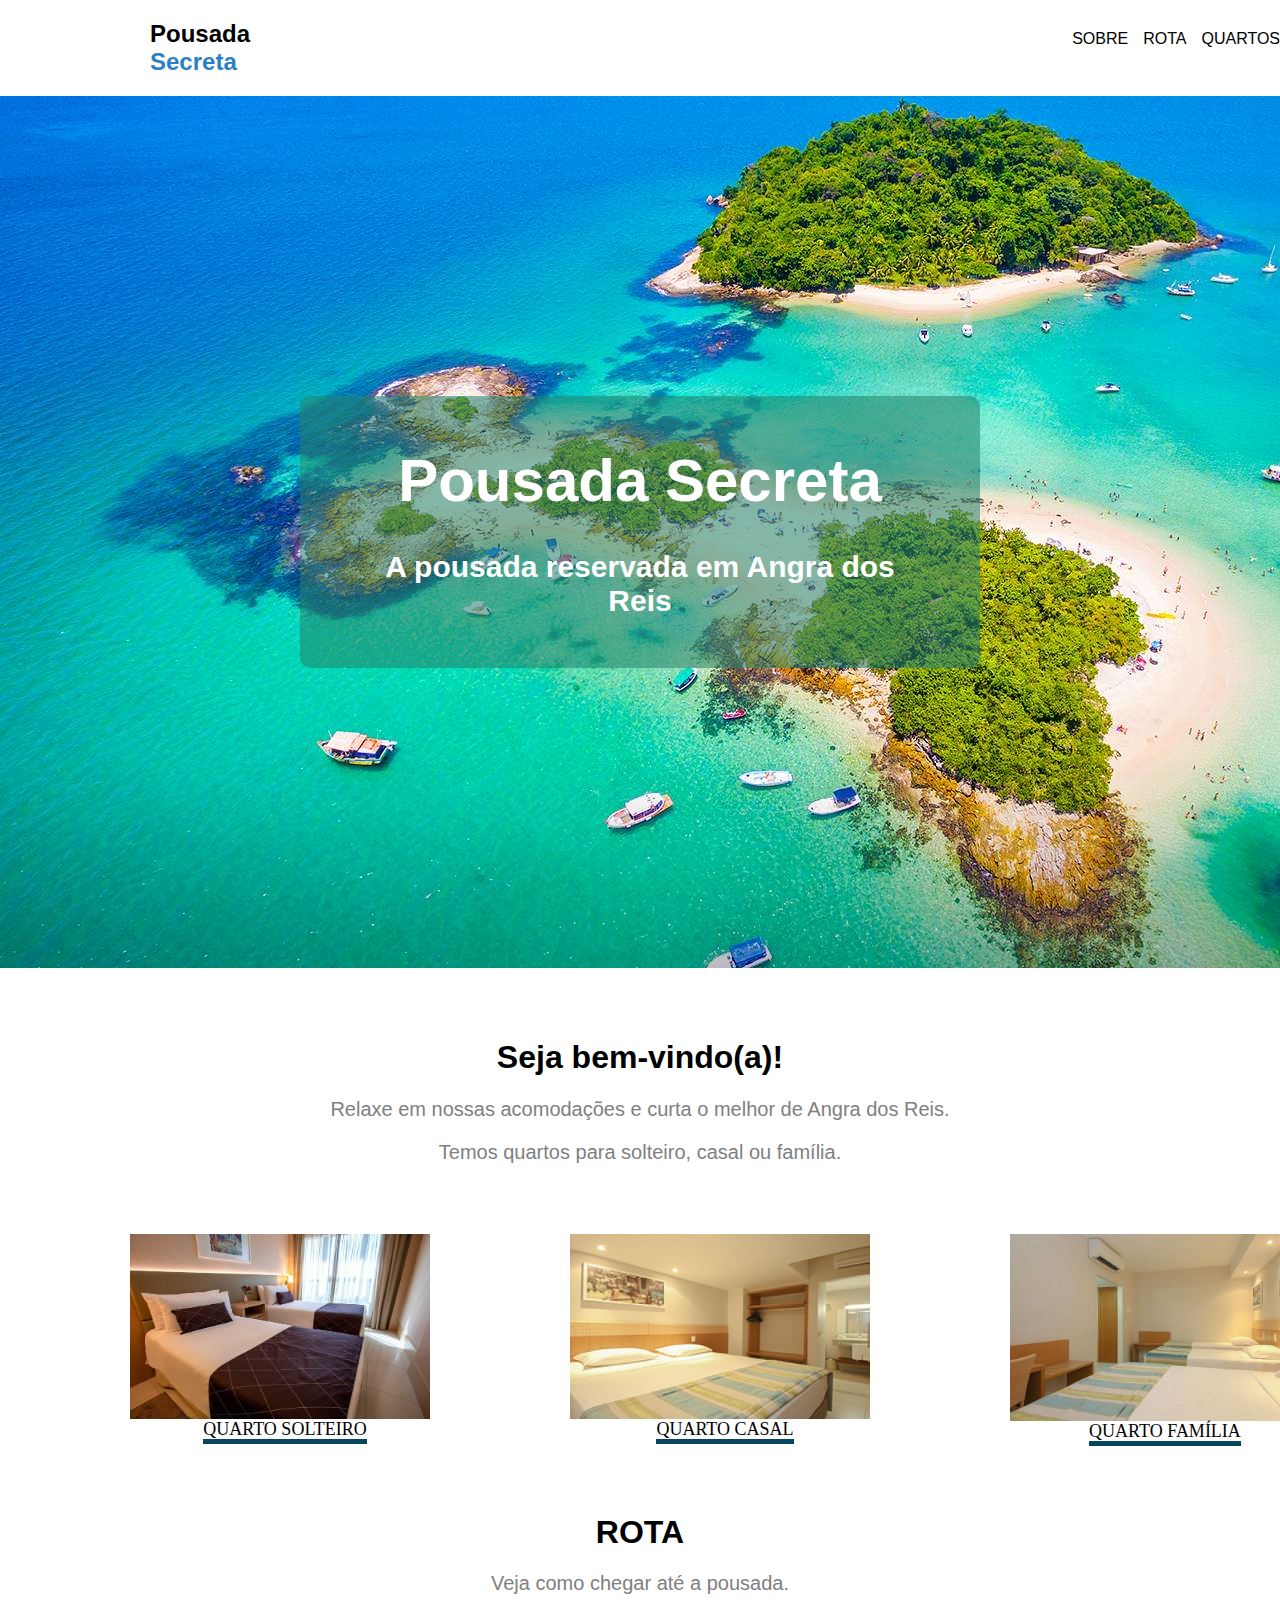
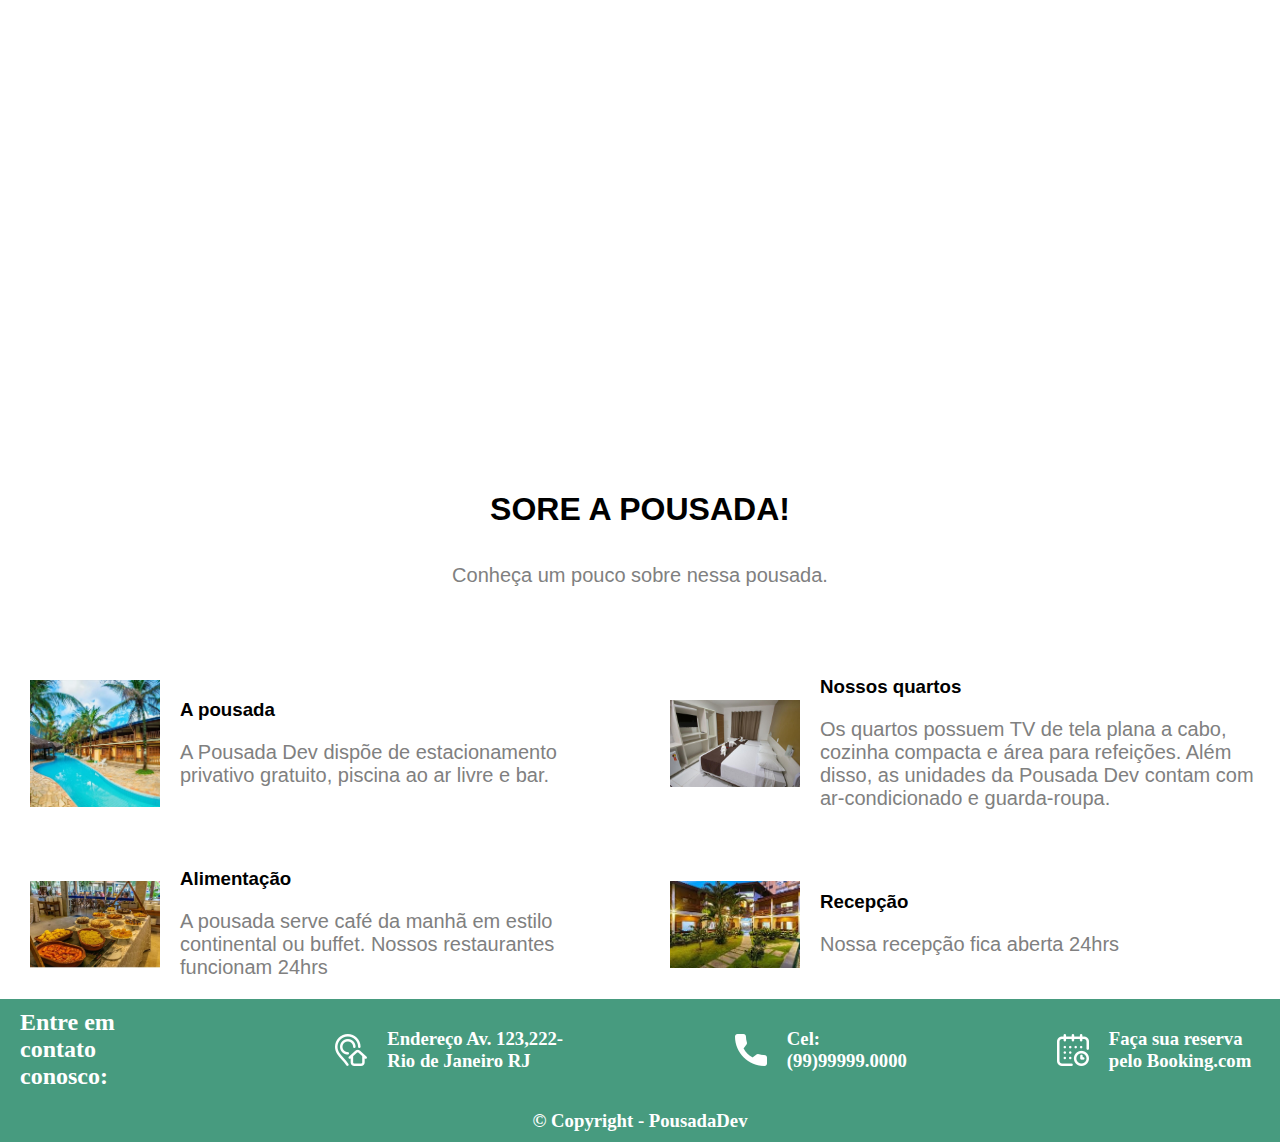
<file: index.html>
<!DOCTYPE html>
<html lang="en">
<head>
    <meta charset="UTF-8">
    <meta name="viewport" content="width=device-width, initial-scale=1.0">
    <title>Pousada Secreta</title>
    <link rel="stylesheet" href="estilo.css">
</head>
<body>
    
</body>
</html>

<div class="topo1">

    <h2>Pousada <span style="color: rgb(43, 127, 196);">Secreta</span></h2>
    <a href="www.a.com">SOBRE</a>
    <a href="www.a.com">ROTA</a>
    <a href="www.a.com">QUARTOS</a>

    </div>

<div class="topo2">
<div class="box">
    <h1>Pousada Secreta</h1>
    <h2>A pousada reservada em Angra dos Reis</h2>
</div>

</div>

<div class="topo3">

    <h1>Seja bem-vindo(a)!</h1>
    <p>Relaxe em nossas acomodações e curta o melhor de Angra dos Reis.</p>
      <p>Temos quartos para solteiro, casal ou família.</p>
</div>

<div class="top3a">

  <div class="top3aa">
      <img src="quarto-solteiro1.jpg" alt="quarto1">
      <a href="quarto.html">QUARTO SOLTEIRO</a>
  </div>
  <div class="top3ab">
  <img src="quarto-casal1.jpg" alt="quarto2">
  <a href="quarto.html">QUARTO CASAL</a>
  </div>
  <div class="top3ac">
  <img src="quarto-familia1.jpg" alt="quarto3">
  <a href="quarto.html">QUARTO FAMÍLIA</a>
  </div>

</div>
</div>



<div id="rota" class="secao-container">
    <div class="topo4">
      <h1>ROTA</h1>
      <p>Veja como chegar até a pousada.</p>
    </div>
    <div>
      <iframe
        src="https://www.google.com/maps/embed?pb=!1m14!1m8!1m3!1d14692.471710812997!2d-43.3641911!3d-22.9826906!3m2!1i1024!2i768!4f13.1!3m3!1m2!1s0x0%3A0x539cb07246f0e38d!2sVia%20Parque%20Shopping!5e0!3m2!1spt-BR!2sbr!4v1612707978931!5m2!1spt-BR!2sbr"
        width="100%" height="350" frameborder="0" style="border: 0" allowfullscreen></iframe>
    </div>

   

<div class="topo5">
    
    <h1>SORE A POUSADA!</h1>
    <p>Conheça um pouco sobre nessa pousada.</p>

    </div>

    <div class="topo6">

        <div class="container">
            <div class="quarto1">
              <img src="img1.jpg" alt="img">
              <div class="text">
                <h3>A pousada</h3>
                <p>A Pousada Dev dispõe de estacionamento privativo gratuito, piscina ao ar livre e bar.</p>
              </div>
            </div>
          
            <div class="quarto2">
              <img src="img2.jpg" alt="img">
              <div class="text">
                <h3>Nossos quartos</h3>
                <p>Os quartos possuem TV de tela plana a cabo, cozinha compacta e área para refeições. Além disso, as unidades da Pousada Dev contam com ar-condicionado e guarda-roupa.</p>
              </div>
            </div>
          
            <div class="quarto3">
              <img src="img3.jpg" alt="img">
              <div class="text">
                <h3>Alimentação</h3>
                <p>A pousada serve café da manhã em estilo continental ou buffet. Nossos restaurantes funcionam 24hrs</p>
              </div>
            </div>
          
            <div class="quarto4">
              <img src="img5.jpg" alt="img">
              <div class="text">
                <h3>Recepção</h3>
                <p>Nossa recepção fica aberta 24hrs</p>
              </div>
            </div>
          </div>
          
          
</div>
<div class="topo7">
    <h2>Entre em contato conosco:</h2> <img src="endereco.png" alt="endereco"><h3>Endereço Av. 123,222- Rio de Janeiro RJ</h3> <img src="telefone.png" alt="telefone"><h3>Cel: (99)99999.0000</h3> <img src="calendario.png" alt="calendario"><h3>Faça sua reserva pelo Booking.com</h3>
    
</div>
<div class="topo8">
    <h3>© Copyright - PousadaDev</h3>
</div>
</file>
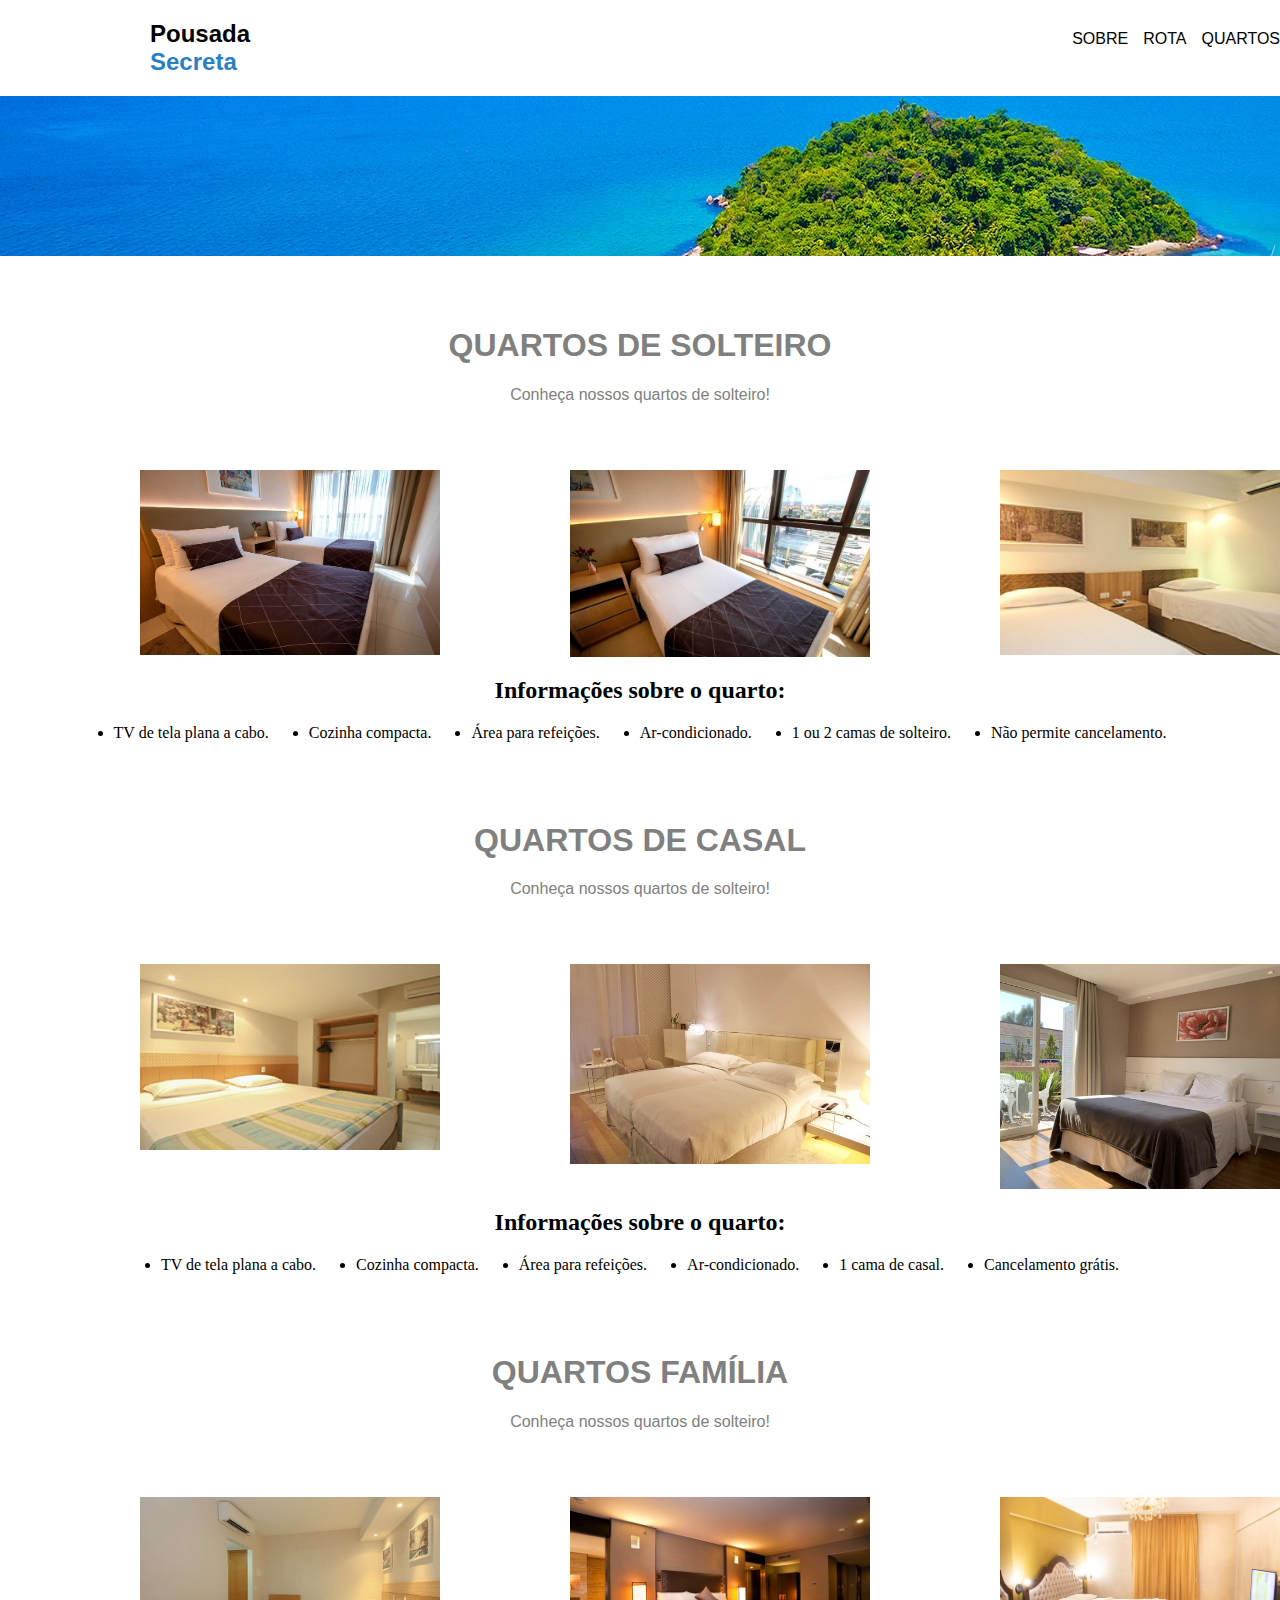
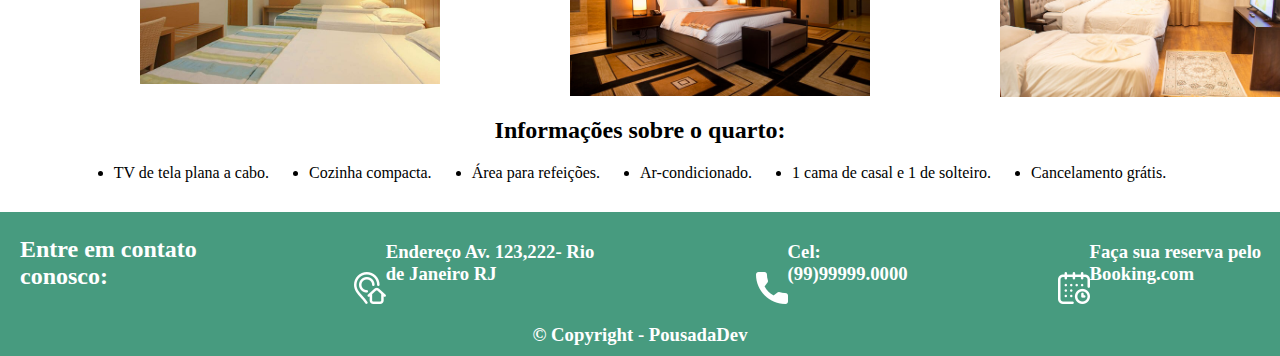
<file: quarto.html>
<!DOCTYPE html>
<html lang="en">
<head>
    <meta charset="UTF-8">
    <meta name="viewport" content="width=device-width, initial-scale=1.0">
    <title>Document</title>
    <link rel="stylesheet" href="estilo2.css">
</head>
<body>
    
</body>
</html>

<div class="topo1">

    <h2>Pousada <span style="color: rgb(43, 127, 196);">Secreta</span></h2>
    <a href="www.a.com">SOBRE</a>
    <a href="www.a.com">ROTA</a>
    <a href="www.a.com">QUARTOS</a>

    </div>

    <div class="topo2">
     
        </div>

        <div class="topo3">

            <h1>QUARTOS DE SOLTEIRO</h1>
            <p>Conheça nossos quartos de solteiro!</p>
              
        </div>
        
        <div class="top3a">
        
          <div class="top3aa">
              <img src="quarto-solteiro1.jpg" alt="quarto1">
             
          </div>
          <div class="top3ab">
          <img src="quarto-solteiro2.jpg" alt="quarto2">
         
          </div>
          <div class="top3ac">
          <img src="quarto-solteiro3.jpg" alt="quarto3">
         
          </div>
        
        </div>
        </div>

        <div class="fim1">
            <h2>Informações sobre o quarto:</h2>
            <ul class="features">
              <li>TV de tela plana a cabo.</li>
              <li>Cozinha compacta.</li>
              <li>Área para refeições.</li>
              <li>Ar-condicionado.</li>
              <li>1 ou 2 camas de solteiro.</li>
              <li>Não permite cancelamento.</li>
            </ul>
          </div>
          

        <div class="topo4">

            <h1>QUARTOS DE CASAL</h1>
            <p>Conheça nossos quartos de solteiro!</p>
              
        </div>

        <div class="top4a">
        
            <div class="top4aa">
                <img src="quarto-casal1.jpg" alt="quarto1">
               
            </div>
            <div class="top4ab">
            <img src="quarto-casal2.jpg" alt="quarto2">
           
            </div>
            <div class="top4ac">
            <img src="quarto-casal3.jpg" alt="quarto3">
           
            </div>
          
          </div>
          </div>

          <div class="fim1">
            <h2>Informações sobre o quarto:</h2>
            <ul class="features">
              <li>TV de tela plana a cabo.</li>
              <li>Cozinha compacta.</li>
              <li>Área para refeições.</li>
              <li>Ar-condicionado.</li>
              <li>1 cama de casal.</li>
              <li>Cancelamento grátis.</li>
            </ul>
          </div>

          <div class="topo5">

            <h1>QUARTOS FAMÍLIA</h1>
            <p>Conheça nossos quartos de solteiro!</p>
              
        </div>

          <div class="top5a">
        
            <div class="top5aa">
                <img src="quarto-familia1.jpg" alt="quarto1">
               
            </div>
            <div class="top5ab">
            <img src="quartofamilia.jpg" alt="quarto2">
           
            </div>
            <div class="top5ac">
            <img src="quarto-familia3.jpg" alt="quarto3">
           
            </div>
          
          </div>
          </div>

          <div class="fim1">
            <h2>Informações sobre o quarto:</h2>
            <ul class="features">
              <li>TV de tela plana a cabo.</li>
              <li>Cozinha compacta.</li>
              <li>Área para refeições.</li>
              <li>Ar-condicionado.</li>
              <li>1 cama de casal e 1 de solteiro.</li>
              <li>Cancelamento grátis.</li>
            </ul>
          </div>

        <div class="topo7">
            <h2>Entre em contato conosco:</h2> <img src="endereco.png" alt="endereco"><h3>Endereço Av. 123,222- Rio de Janeiro RJ</h3> <img src="telefone.png" alt="telefone"><h3>Cel: (99)99999.0000</h3> <img src="calendario.png" alt="calendario"><h3>Faça sua reserva pelo Booking.com</h3>
            
        </div>
        <div class="topo8">
            <h3>© Copyright - PousadaDev</h3>
        </div>
</file>
<file: estilo.css>
html, body {
    margin: 0;
    padding: 0;
    height: 100%;
}

.topo1 {
    display: flex;
    h2{
        padding-right: 800px;
        padding-left: 150px;
        font-family: 'Trebuchet MS', 'Lucida Sans Unicode', 'Lucida Grande', 'Lucida Sans', Arial, sans-serif;
    }
    a{
        color: #000;
      padding-top: 30px;
        padding-left: 15px;
        text-decoration: none;
        font-family: 'Trebuchet MS', 'Lucida Sans Unicode', 'Lucida Grande', 'Lucida Sans', Arial, sans-serif;
    }
}

.topo2 {
    background-image: url('img-fundo.jpg');
    text-align: center;
    padding: 300px; 
}

.box {
    display: inline-block; 
    background-color: rgba(37, 131, 108, 0.555); 
   
    border-radius: 10px; 
    padding: 50px; 


h1 {
    font-family: 'Trebuchet MS', 'Lucida Sans Unicode', 'Lucida Grande', 'Lucida Sans', Arial, sans-serif;
    color: white;
    font-size: 60px;
    margin: 0; 
    padding-bottom: 35px;
}

h2 {
    font-family: 'Trebuchet MS', 'Lucida Sans Unicode', 'Lucida Grande', 'Lucida Sans', Arial, sans-serif;
    color: white;
    font-size: 30px;
    margin: 0; 
}
}
    
       
    .topo3{
        a{
            text-decoration: none;
        }
        h1{text-align: center;
            font-family: 'Trebuchet MS', 'Lucida Sans Unicode', 'Lucida Grande', 'Lucida Sans', Arial, sans-serif;
        padding-top: 50px;}
        p{text-align: center;
            font-family: 'Trebuchet MS', 'Lucida Sans Unicode', 'Lucida Grande', 'Lucida Sans', Arial, sans-serif;
            
        }
    }

    .top3 {

        text-align: center;
        padding: 40px 20px;
        background-color: white;
        
        h1{
        font-size: 28px;
        margin-bottom: 10px;
        }
        p{
        font-size: 16px;
        margin-bottom: 20px;
        }
    }
    
    .top3a {
        display: block;
        text-align: center;
        display: flex;
        margin: 10px;
        text-align: center;
        width: 30%;
        
        a{
            margin-left: 110px;
        border-bottom: #084561 solid 5px;
        margin-top: 10px;
        font-size: 18px;
        text-decoration: none;
        color: #000;
        
    }
    img {
        display: flex;
        padding-left: 120px;
        padding-top: 50px;
        width: 300px;
        
        
        
    }
    }
  
    
   

    
  .topo4{
    text-align: center;
        h1{padding-top: 50px;
            font-family: 'Trebuchet MS', 'Lucida Sans Unicode', 'Lucida Grande', 'Lucida Sans', Arial, sans-serif;}
            p{font-family: 'Trebuchet MS', 'Lucida Sans Unicode', 'Lucida Grande', 'Lucida Sans', Arial, sans-serif;
            padding-bottom: 50px;}
  }
    
    .topo5{
        
        h1{padding-top: 50px;
            text-align: center;
            font-family: 'Trebuchet MS', 'Lucida Sans Unicode', 'Lucida Grande', 'Lucida Sans', Arial, sans-serif;
        padding-bottom: 15px;}
            p{
                text-align: center;
                font-family: 'Trebuchet MS', 'Lucida Sans Unicode', 'Lucida Grande', 'Lucida Sans', Arial, sans-serif;
                padding-bottom: 50px;
            }
        
    }
.topo6{font-family: 'Trebuchet MS', 'Lucida Sans Unicode', 'Lucida Grande', 'Lucida Sans', Arial, sans-serif;}
    .container {
        display: flex;
        flex-wrap: wrap;
        gap: 20px; 
      }
      
      .container > div {
        display: flex;
        align-items: center;
        width: calc(50% - 20px); 
        box-sizing: border-box;
      }
      p{
        color: gray;
        font-size: 20px;
      }
      img {
        padding-left: 30px;
        width: 130px;
        margin-right: 20px; 
      }
      
      .text {
        max-width: calc(100% - 150px - 20px); 
      }
      
      .topo7 {
        padding-top: 50px;
        display: flex;
        align-items: center; 
        padding: 10px 0; 
        background-color: rgb(71, 155, 127);
        justify-content: space-between; 
    
        h2 {
            color: white;
            padding-left: 20px; 
            margin: 0; 
        }
        
        h3 {
            color: white;
            margin: 0; 
        }
        
        img {
            width: 35px;
            padding-left: 150px; 
        }
    }
    
    .topo8 {
        background-color: rgb(71, 155, 127);
        padding: 10px 0; 
        
        h3 {
            padding: 0; 
            text-align: center;
            color: white;
            margin: 0; 
        }
    }
</file>
<file: estilo2.css>
html, body {
    margin: 0;
    padding: 0;
    height: 100%;
}


.topo1 {
    display: flex;
    h2{
        padding-right: 800px;
        padding-left: 150px;
        font-family: 'Trebuchet MS', 'Lucida Sans Unicode', 'Lucida Grande', 'Lucida Sans', Arial, sans-serif;
    }
    a{
        color: #000;
      padding-top: 30px;
        padding-left: 15px;
        text-decoration: none;
        font-family: 'Trebuchet MS', 'Lucida Sans Unicode', 'Lucida Grande', 'Lucida Sans', Arial, sans-serif;
    }
}
.topo2 {
    background-image: url('img-fundo.jpg');
    text-align: center;
    padding: 80px; 
}

.topo3{
    a{
        text-decoration: none;
    }
    h1{text-align: center;
        font-family: 'Trebuchet MS', 'Lucida Sans Unicode', 'Lucida Grande', 'Lucida Sans', Arial, sans-serif;
    padding-top: 50px;
color: gray;}
    p{text-align: center;
        font-family: 'Trebuchet MS', 'Lucida Sans Unicode', 'Lucida Grande', 'Lucida Sans', Arial, sans-serif;
        color: gray;
    }
}

.top3 {

    text-align: center;
    padding: 40px 20px;
    background-color: white;
    
    h1{
    font-size: 28px;
    margin-bottom: 10px;
    }
    p{
    font-size: 16px;
    margin-bottom: 20px;
    }
}

.top3a {
    display: block;
    text-align: center;
    display: flex;
    margin: 10px;
    text-align: center;
    width: 30%;
    
 
    
}
img {
    display: flex;
    padding-left: 130px;
    padding-top: 50px;
    width: 300px;
    
    
    
}

.fim1 {
    text-align: center;
    margin-bottom: 30px; 
  }
  
  .fim1 h2 {
    font-weight: bold;
  }
  
  .fim1 .features {
    display: flex;
    justify-content: center;
    padding: 0;
  }
  
  .fim1 .features li {
    margin: 0 20px;
  }
  


.topo4{
    a{
        text-decoration: none;
    }
    h1{text-align: center;
        font-family: 'Trebuchet MS', 'Lucida Sans Unicode', 'Lucida Grande', 'Lucida Sans', Arial, sans-serif;
    padding-top: 50px;
color: gray;}
    p{text-align: center;
        font-family: 'Trebuchet MS', 'Lucida Sans Unicode', 'Lucida Grande', 'Lucida Sans', Arial, sans-serif;
        color: gray;
    }
}

.top4 {

    text-align: center;
    padding: 40px 20px;
    background-color: white;
    
    h1{
    font-size: 28px;
    margin-bottom: 10px;
    }
    p{
    font-size: 16px;
    margin-bottom: 20px;
    }
}

.top4a {
    display: block;
    text-align: center;
    display: flex;
    margin: 10px;
    text-align: center;
    width: 30%;
    
 
    
}
img {
    display: flex;
    padding-left: 130px;
    padding-top: 50px;
    width: 300px;
    
    
    
}



.topo5{
    a{
        text-decoration: none;
    }
    h1{text-align: center;
        font-family: 'Trebuchet MS', 'Lucida Sans Unicode', 'Lucida Grande', 'Lucida Sans', Arial, sans-serif;
    padding-top: 50px;
color: gray;}
    p{text-align: center;
        font-family: 'Trebuchet MS', 'Lucida Sans Unicode', 'Lucida Grande', 'Lucida Sans', Arial, sans-serif;
        color: gray;
    }
}

.top5 {

    text-align: center;
    padding: 40px 20px;
    background-color: white;
    
    h1{
    font-size: 28px;
    margin-bottom: 10px;
    }
    p{
    font-size: 16px;
    margin-bottom: 20px;
    }
}

.top5a {
    display: block;
    text-align: center;
    display: flex;
    margin: 10px;
    text-align: center;
    width: 30%;
    
 
    
}
img {
    display: flex;
    padding-left: 130px;
    padding-top: 50px;
    width: 300px;
    
    
    
}


  




.topo7 {
    padding-top: 50px;
    display: flex;
    align-items: center; 
    padding: 10px 0; 
    background-color: rgb(71, 155, 127);
    justify-content: space-between; 

    h2 {
        color: white;
        padding-left: 20px; 
        margin: 0; 
    }
    
    h3 {
        color: white;
        margin: 0; 
    }
    
    img {
        width: 35px;
        padding-left: 150px; 
    }
}

.topo8 {
    background-color: rgb(71, 155, 127);
    padding: 10px 0; 
    
    h3 {
        padding: 0; 
        text-align: center;
        color: white;
        margin: 0; 
    }
}
</file>
